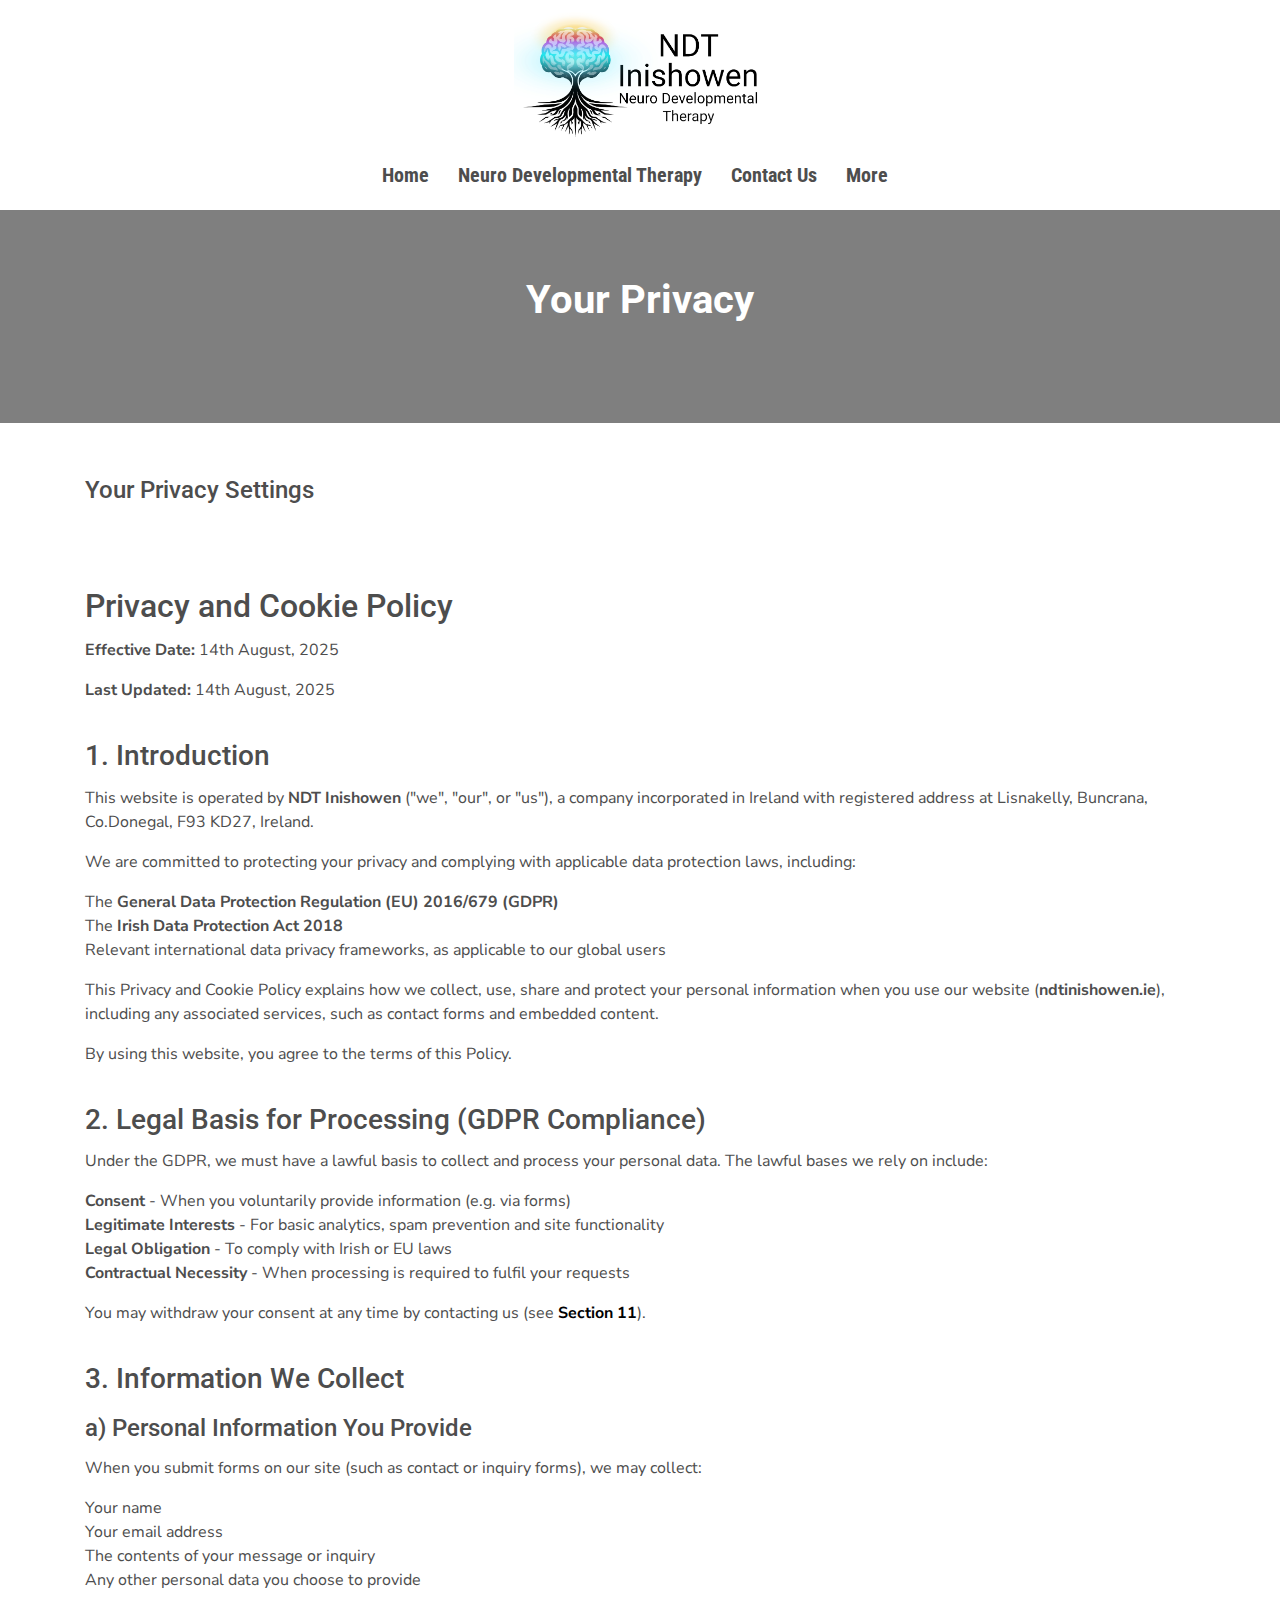
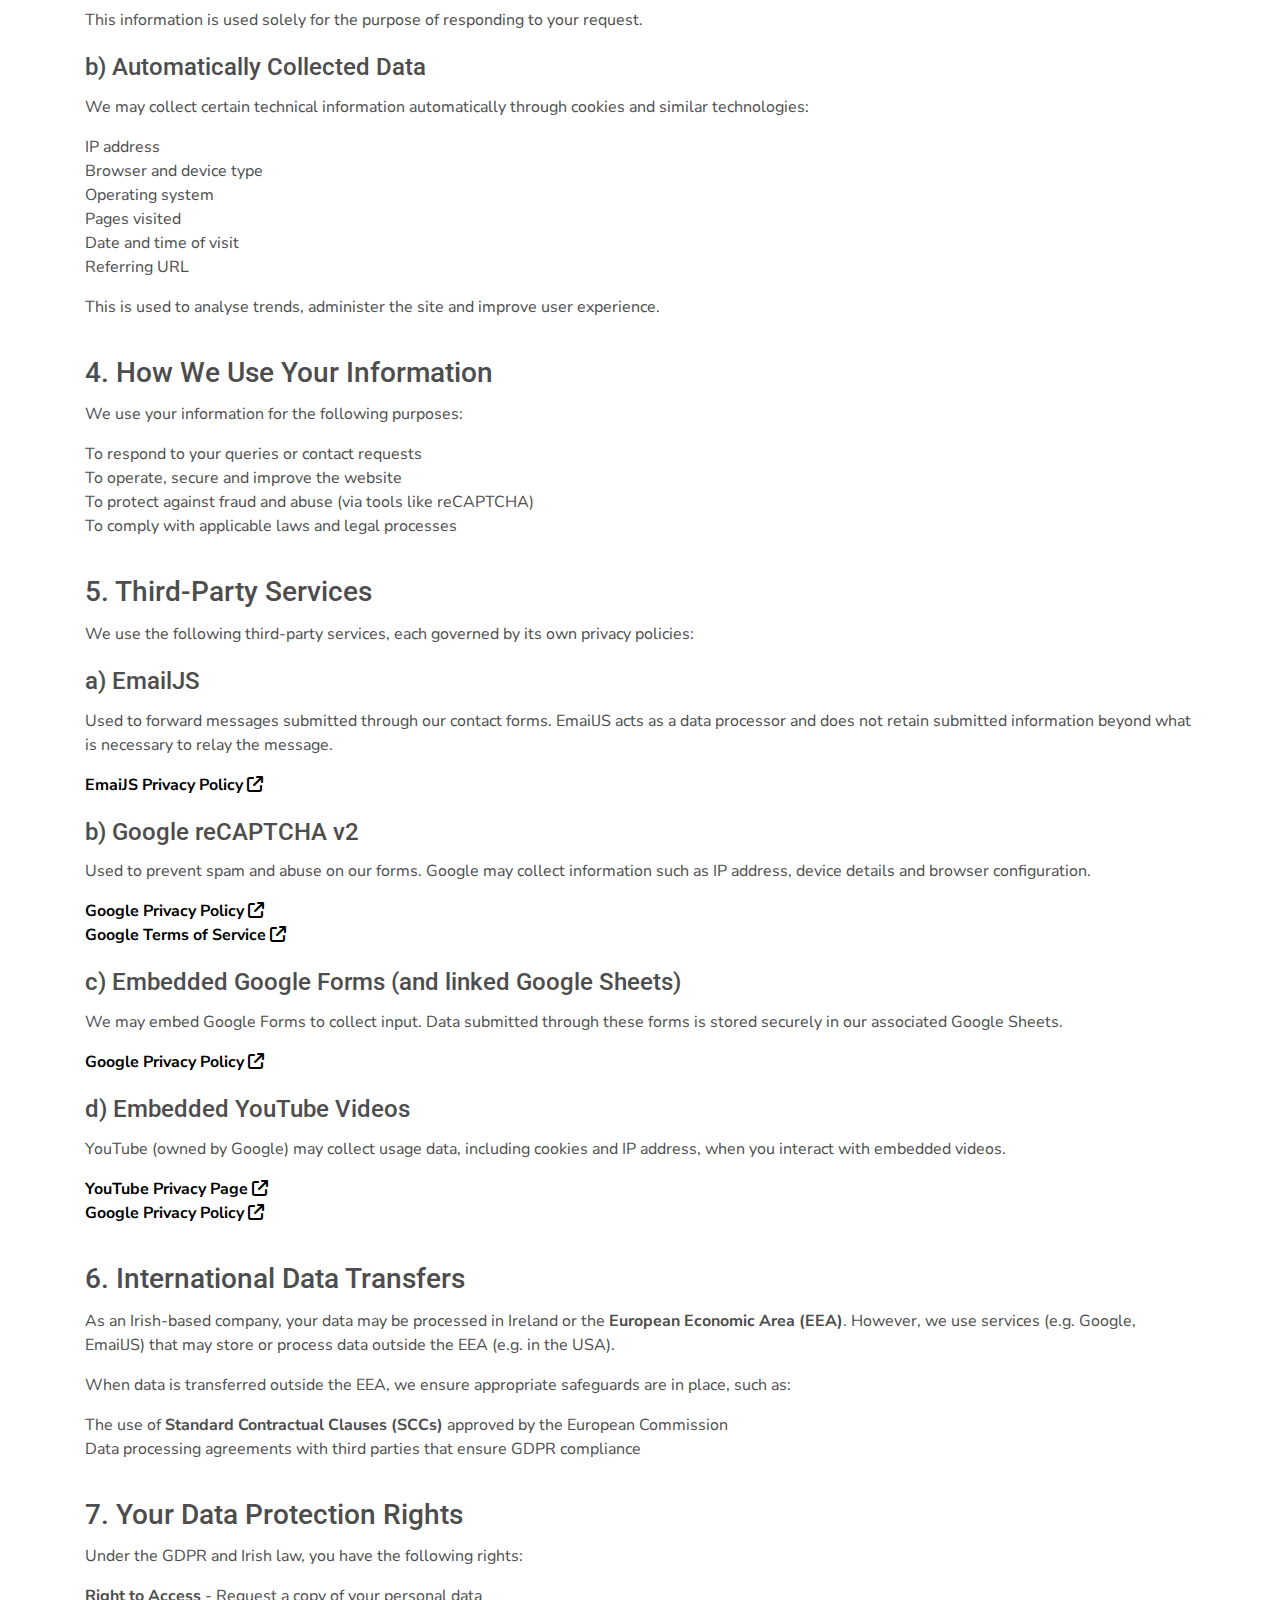
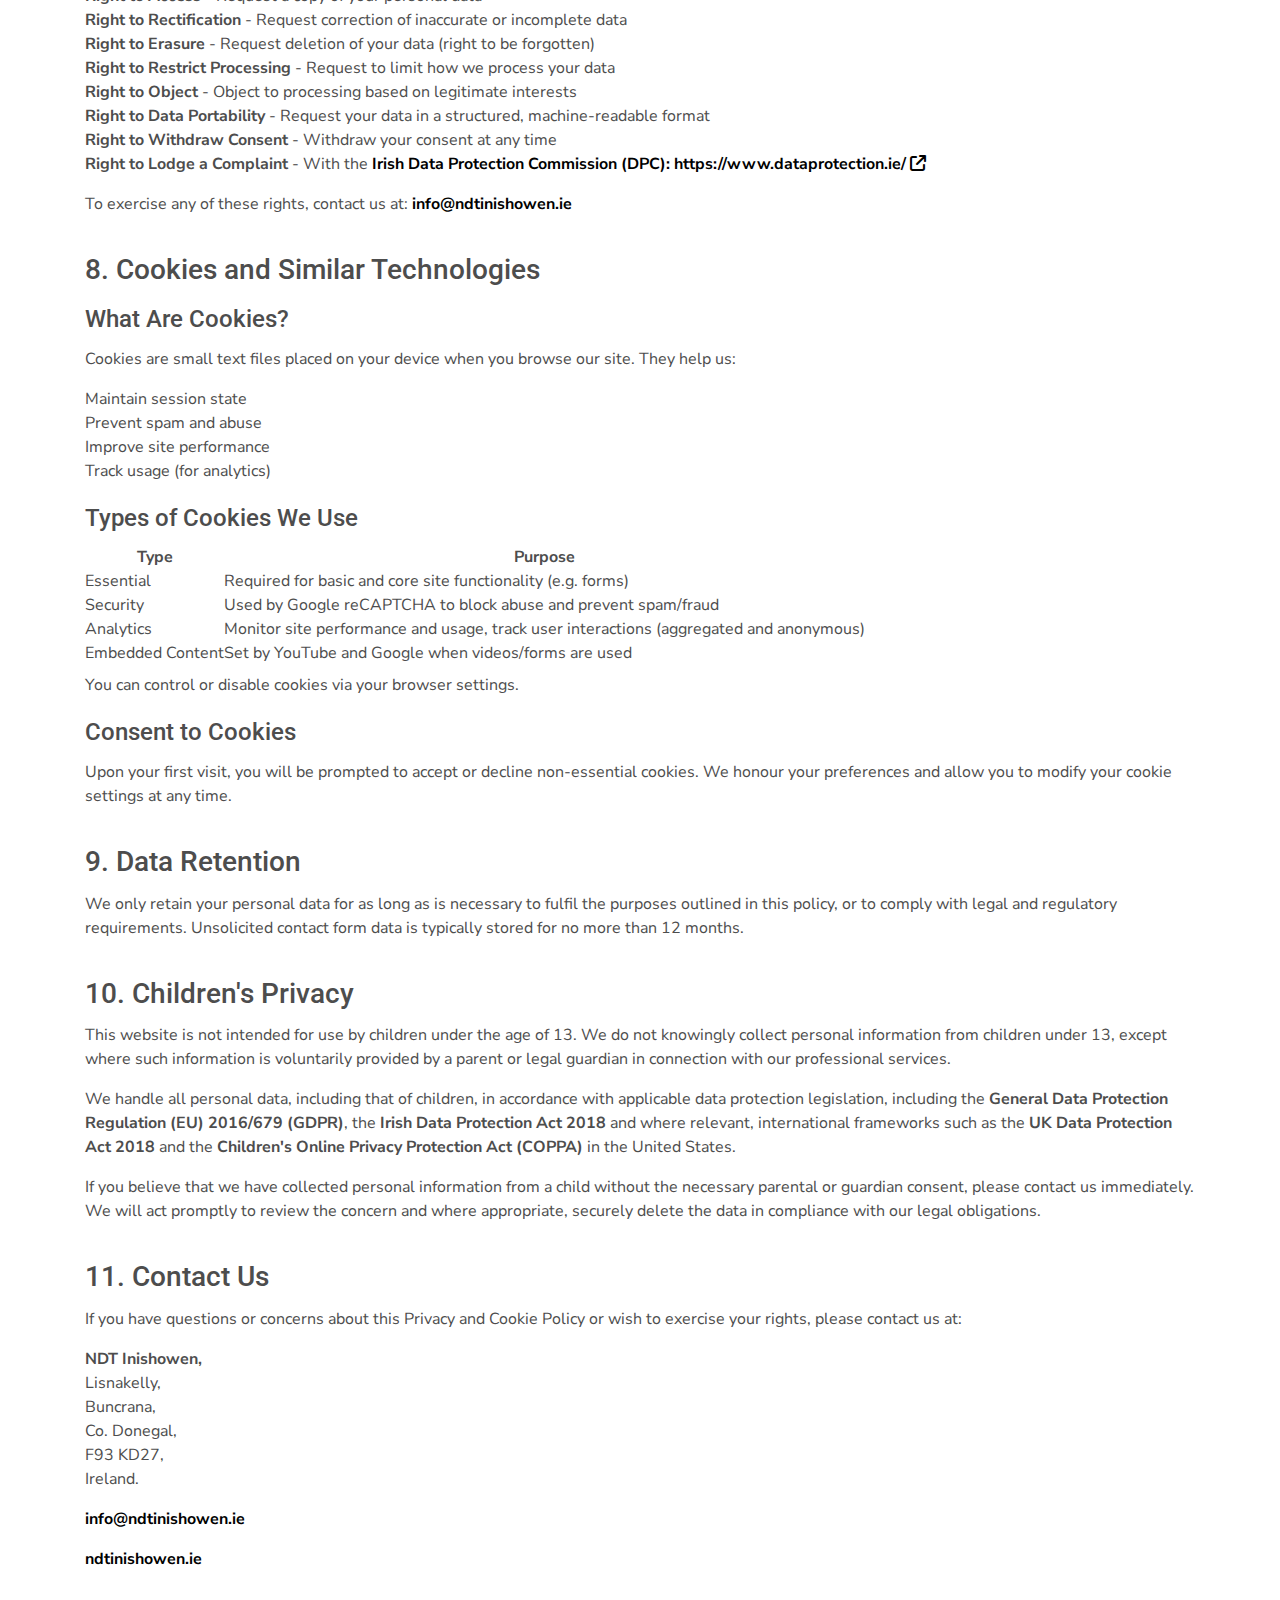
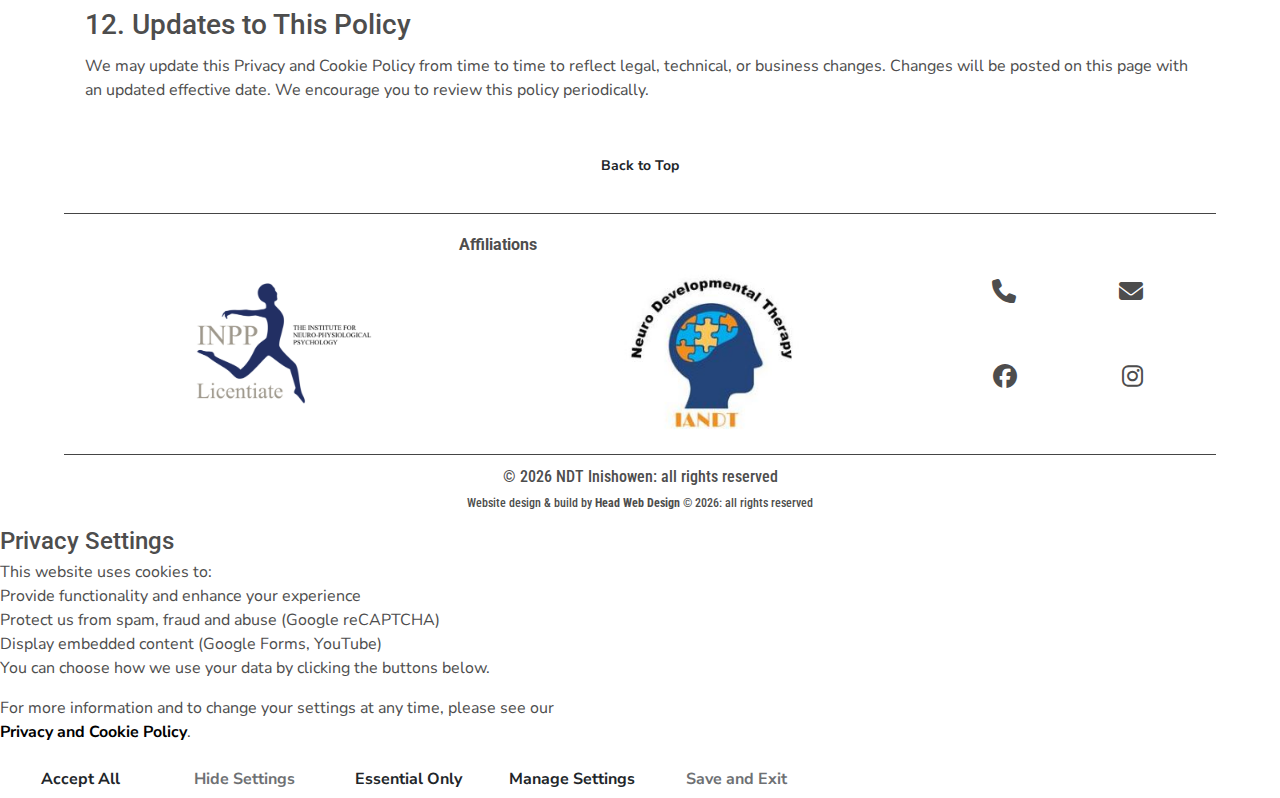
<file: privacy.html>
<!DOCTYPE html>
<html lang="en">
<head>
    <meta charset="UTF-8">
    <meta http-equiv="X-UA-Compatible" content="IE=edge">
    <meta name="viewport" content="width=device-width, initial-scale=1.0">
    <meta name="description" content="NDT Inishowen, Neuro Developmental Therapist, based in Buncrana, County Donegal. Ireland">
    <meta name="keywords" content="neuro developmental therapist, Neuro Developmental Therapy for Children in Inishowen, NDT Inishowen, Buncrana therapy services, Donegal therapy services, Co Donegal neurodevelopment, Ireland developmental therapy, developmental therapy, Donegal developmental therapy, Buncrana developmental therapy, retained primitive reflexes, developmental delay treatment, non-invasive therapy, drug-free therapy, movement therapy Ireland, primitive reflex integration, child development support, therapy for learning difficulties Buncrana, therapy for learning difficulties Donegal, sensory processing therapy, ADHD support Ireland, autism therapy Donegal, neurological rehabilitation, holistic child development, reflex integration therapy, motor skills development, brain-body connection, non-medical developmental therapy, tailored movement programmes, neuroplasticity therapy, early intervention therapy, postural reflex development, cognitive development support, therapy for dyspraxia, delayed milestones therapy, school readiness therapy, neurodevelopmental assessment, occupational therapy alternative, movement-based therapy, Buncrana developmental therapist, Donegal reflex therapy, primitive reflex testing, coordination and balance therapy, child behavior support, learning support therapy, holistic neurotherapy, special needs therapy, Down syndrome support, tailored brain training, developmental movement programs, developmental movement programmes, tailored developmental movement programs, tailored developmental movement programmes, tailored developmental movement programs Buncrana, tailored developmental movement programmes Buncrana, gentle therapy for children, motor coordination therapy, attention and focus improvement, emotional regulation therapy, alternative therapy for children, sensory-motor therapy, Buncrana child therapy, Donegal family support, therapy for struggling learners">

    <!-- Bootstrap css -->
    <link rel="stylesheet" href="assets/bootstrap-4.3.1-dist/css/bootstrap.min.css" type="text/css">

    <!-- Font Awesome css -->
    <link rel="stylesheet" href="assets/fontawesome-6.7.2/css/fontawesome.min.css" type="text/css">
    <link rel="stylesheet" href="assets/fontawesome-6.7.2/css/all.min.css" type="text/css">

    <!-- Custom css -->
    <link rel="stylesheet" href="assets/css/style.css" type="text/css">

    <title>NDT Inishowen - Neuro Developmental Therapy</title>

    <!-- Favicons -->
    <link rel="icon" type="image/png" href="/assets/images/icons/favicon-96x96.png" sizes="96x96">
    <link rel="icon" type="image/svg+xml" href="/assets/images/icons/favicon.svg">
    <link rel="shortcut icon" href="/assets/images/icons/favicon.ico">
    <link rel="apple-touch-icon" sizes="180x180" href="/assets/images/icons/apple-touch-icon.png">
    <meta name="apple-mobile-web-app-title" content="NDT Inishowen - Neuro Develomental Therapy">
    <link rel="manifest" href="/assets/images/icons/site.webmanifest">

    <!-- EmailJS script -->
    <script src="assets/emailjs/js/email.min.js"></script>

    <!-- Google reCAPTCHA API (callback function in script.js) -->
    <script type="text/javascript" src="https://www.google.com/recaptcha/enterprise.js?onload=grecaptchaOnloadCallback&render=explicit" async defer></script>
</head>
<body>

    <header id="main-header">
        
        <div id="header-logo">
            <a href="index.html">
                <img src="assets/images/NDTILogoNoHandsSameSizeRobotoText.jpg" alt="NDT Inishowen logo">
            </a>
        </div>

        <nav id="main-menu" class="popup-container" role="navigation">

            <!-- dropdown menu button for smaller screens -->
            <button id="main-menu-btn" class="menu-toggle-btn toggle-btn" aria-expanded="false" aria-controls="main-menu-items">
                <span class="menu-icon">
                    <span></span>
                    <span></span>
                    <span></span>
                </span>
            </button>

            <!-- main menu links -->
            <div id="main-menu-items" class="main-menu-responsive">
                <ul>
                    <li>
                        <a href="index.html" class="main-menu-item">Home</a>
                    </li>

                    <!-- Information dropdown list -->
                    <li class="navbar-dropdown-menu-container">
                        <button id="info-dropdown-btn" class="main-menu-item navbar-dropdown-btn menu-toggle-btn toggle-btn" aria-expanded="false" aria-controls="navbar-info-menu">
                            <span class="menu-btn-text">Neuro Developmental Therapy</span>
                        </button>
                        <div id="navbar-info-menu" class="navbar-dropdown-menu">
                            <ul>
                                <li>
                                    <a href="overview-faq.html" class="navbar-dropdown-item">What to Expect</a>
                                </li>
                                <li>
                                    <a href="overview-faq.html#johansen-ias" class="navbar-dropdown-item">Johansen IAS Sound Therapy</a>
                                </li>
                                <li>
                                    <a href="overview-faq.html#faq" class="navbar-dropdown-item">Frequently Asked Questions</a>
                                </li>
                                <li>
                                    <a href="primitive-reflexes.html" class="navbar-dropdown-item">Primitive Reflexes</a>
                                </li>
                                <li>
                                    <a href="process.html" class="navbar-dropdown-item">The Process</a>
                                </li>
                            </ul>
                        </div>
                    </li>

                    <li>
                        <a href="contact.html" class="main-menu-item">Contact Us</a>
                    </li>

                    <!-- Additional links dropdown list -->
                    <li class="navbar-dropdown-menu-container">
                        <button id="more-dropdown-btn" class="main-menu-item navbar-dropdown-btn menu-toggle-btn toggle-btn" aria-expanded="false" aria-controls="navbar-more-menu">
                            <span class="menu-btn-text">More</span>
                        </button>
                        <div id="navbar-more-menu" class="navbar-dropdown-menu">
                            <ul>
                                <!-- <li>
                                    <a href="testimonials.html" class="navbar-dropdown-item">Testimonials</a>
                                </li> -->
                                <li>
                                    <a href="useful-links.html" class="navbar-dropdown-item">Useful Links</a>
                                </li>
                                <li>
                                    <a href="further-reading.html" class="navbar-dropdown-item">Further Reading</a>
                                </li>
                            </ul>
                        </div>
                    </li>
                </ul>
            </div>

        </nav>
        
    </header>

    <main>

        <!-- Jumbotron & banner image -->
        <div id="privacy-banner" class="container-fluid banner-container">
            <div class="opaque-overlay"></div>
            <div class="row">
                <div class="col-12">
                    <section class="jumbotron text-center">
                        <h1 class="jumbotron-header">Your Privacy</h1>
                    </section>
                </div>
            </div>
        </div>

        <!-- Main content -->
        <div class="container-wrapper">
            <div class="container content-container privacy-container">
                <!-- Privacy settings -->
                <section id="privacy-settings" class="privacy-settings-section my-5 clearcookiehwd--hide">
                    <div class="row">
                        <div class="col-12 section-header">
                            <h1 class="h4 mb-0">Your Privacy Settings</h1>
                        </div>
                    </div>
                    <div class="row">
                        <div class="col-12 section-content"></div>
                    </div>
                    <div class="row">
                        <div class="col-12 section-footer text-center">
                            <button class="clearcookiehwd-settings__footer__button--show-banner btn btn-cta btn-blu btn-effect show-cookiebanner-btn"></button>
                        </div>
                    </div>
                </section>
                <!-- Privacy policy -->
                <article id="privacy-policy" class="privacy-policy-article my-3">
                    <div class="row">
                        <div class="col-12 article-header mb-3">
                            <h1 class="h2">Privacy and Cookie Policy</h1>
                            <p><strong>Effective Date:</strong> 14th August, 2025</p>
                            <p><strong>Last Updated:</strong> 14th August, 2025</p>
                        </div>
                    </div>
                    <div class="row">
                        <div class="col-12 article-content">
                            <section id="pp-section-1" class="article-section mb-3">
                                <div class="row">
                                    <div class="col-12 section-header">
                                        <h2 class="h3">1. Introduction</h3>
                                    </div>
                                </div>
                                <div class="row">
                                    <div class="col-12 section-content">
                                        <p>This website is operated by <strong>NDT Inishowen</strong> &#40;"we", "our", or "us"&#41;, a company incorporated in Ireland with registered address at Lisnakelly, Buncrana, Co.Donegal, F93 KD27, Ireland.</p>
                                        <p>We are committed to protecting your privacy and complying with applicable data protection laws, including&#58;</p>
                                        <ul>
                                            <li>The <strong>General Data Protection Regulation &#40;EU&#41; 2016/679 &#40;GDPR&#41;</strong></li>
                                            <li>The <strong>Irish Data Protection Act 2018</strong></li>
                                            <li>Relevant international data privacy frameworks, as applicable to our global users</li>
                                        </ul>
                                        <p>This Privacy and Cookie Policy explains how we collect, use, share and protect your personal information when you use our website &#40;<strong>ndtinishowen.ie</strong>&#41;, including any associated services, such as contact forms and embedded content.</p>
                                        <p>By using this website, you agree to the terms of this Policy.</p>
                                    </div>
                                </div>
                            </section>
                            <section id="pp-section-2" class="article-section mb-3">
                                <div class="row">
                                    <div class="col-12 section-header">
                                        <h2 class="h3">2. Legal Basis for Processing &#40;GDPR Compliance&#41;</h2>
                                    </div>
                                </div>
                                <div class="row">
                                    <div class="col-12 section-content">
                                        <p>Under the GDPR, we must have a lawful basis to collect and process your personal data. The lawful bases we rely on include&#58;</p>
                                        <ul>
                                            <li><strong>Consent</strong> &#45; When you voluntarily provide information &#40;e.g. via forms&#41;</li>
                                            <li><strong>Legitimate Interests</strong> &#45; For basic analytics, spam prevention and site functionality</li>
                                            <li><strong>Legal Obligation</strong> &#45; To comply with Irish or EU laws</li>
                                            <li><strong>Contractual Necessity</strong> &#45; When processing is required to fulfil your requests</li>
                                        </ul>
                                        <p>You may withdraw your consent at any time by contacting us &#40;see <a href="#pp-section-11">Section 11</a>&#41;.</p>
                                    </div>
                                </div>
                            </section>
                            </section>
                            <section id="pp-section-3" class="article-section mb-3">
                                <div class="row">
                                    <div class="col-12 section-header">
                                        <h2 class="h3">3. Information We Collect</h2>
                                    </div>
                                </div>
                                <div class="row">
                                    <div class="col-12 section-content">
                                        <h3 class="h4">a&#41; Personal Information You Provide</h3>
                                        <p>When you submit forms on our site &#40;such as contact or inquiry forms&#41;, we may collect&#58;</p>
                                        <ul>
                                            <li>Your name</li>
                                            <li>Your email address</li>
                                            <li>The contents of your message or inquiry</li>
                                            <li>Any other personal data you choose to provide</li>
                                        </ul>
                                        <p>This information is used solely for the purpose of responding to your request.</p>

                                        <h3 class="h4">b&#41; Automatically Collected Data</h3>
                                        <p>We may collect certain technical information automatically through cookies and similar technologies&#58;</p>
                                        <ul>
                                            <li>IP address</li>
                                            <li>Browser and device type</li>
                                            <li>Operating system</li>
                                            <li>Pages visited</li>
                                            <li>Date and time of visit</li>
                                            <li>Referring URL</li>
                                        </ul>
                                        <p>This is used to analyse trends, administer the site and improve user experience.</p>
                                    </div>
                                </div>
                            </section>
                            </section>
                            <section id="pp-section-4" class="article-section mb-3">
                                <div class="row">
                                    <div class="col-12 section-header">
                                        <h2 class="h3">4. How We Use Your Information</h2>
                                    </div>
                                </div>
                                <div class="row">
                                    <div class="col-12 section-content">
                                        <p>We use your information for the following purposes&#58;</p>
                                        <ul>
                                            <li>To respond to your queries or contact requests</li>
                                            <li>To operate, secure and improve the website</li>
                                            <li>To protect against fraud and abuse &#40;via tools like reCAPTCHA&#41;</li>
                                            <li>To comply with applicable laws and legal processes</li>
                                        </ul>
                                    </div>
                                </div>
                            </section>
                            </section>
                            <section id="pp-section-5" class="article-section mb-3">
                                <div class="row">
                                    <div class="col-12 section-header">
                                        <h2 class="h3">5. Third-Party Services</h2>
                                    </div>
                                </div>
                                <div class="row">
                                    <div class="col-12 section-content">
                                        <p>We use the following third-party services, each governed by its own privacy policies&#58;</p>

                                        <h3 class="h4">a&#41; EmailJS</h3>
                                        <p>Used to forward messages submitted through our contact forms. EmailJS acts as a data processor and does not retain submitted information beyond what is necessary to relay the message.</p>
                                        <p>
                                            <a href="https://www.emailjs.com/legal/privacy-policy/" target="_blank" rel="noopener" aria-label="EmailJS privacy policy (opens in a new tab)">EmaiJS Privacy Policy <i class="fa-solid fa-arrow-up-right-from-square"></i></a>
                                        </p>

                                        <h3 class="h4">b&#41; Google reCAPTCHA v2</h3>
                                        <p>Used to prevent spam and abuse on our forms. Google may collect information such as IP address, device details and browser configuration.</p>
                                        <p>
                                            <a href="https://policies.google.com/privacy" target="_blank" rel="noopener" aria-label="Google privacy policy (opens in a new tab)">Google Privacy Policy <i class="fa-solid fa-arrow-up-right-from-square"></i></a><br>
                                            <a href="https://policies.google.com/terms" target="_blank" rel="noopener" aria-label="Google terms of service (opens in a new tab)">Google Terms of Service <i class="fa-solid fa-arrow-up-right-from-square"></i></a>
                                        </p>

                                        <h3 class="h4">c&#41; Embedded Google Forms &#40;and linked Google Sheets&#41;</h3>
                                        <p>We may embed Google Forms to collect input. Data submitted through these forms is stored securely in our associated Google Sheets.</p>
                                        <p>
                                            <a href="https://policies.google.com/privacy" target="_blank" rel="noopener" aria-label="Google privacy policy (opens in a new tab)">Google Privacy Policy <i class="fa-solid fa-arrow-up-right-from-square"></i></a>
                                        </p>

                                        <h3 class="h4">d&#41; Embedded YouTube Videos</h3>
                                        <p>YouTube &#40;owned by Google&#41; may collect usage data, including cookies and IP address, when you interact with embedded videos.</p>
                                        <p>
                                            <a href="https://www.youtube.com/intl/en_be/howyoutubeworks/privacy/" target="_blank" rel="noopener" aria-label="YouTube privacy page (opens in a new tab)">YouTube Privacy Page <i class="fa-solid fa-arrow-up-right-from-square"></i></a><br>
                                            <a href="https://policies.google.com/privacy" target="_blank" rel="noopener" aria-label="Google privacy policy (opens in a new tab)">Google Privacy Policy <i class="fa-solid fa-arrow-up-right-from-square"></i></a>
                                        </p>
                                    </div>
                                </div>
                            </section>
                            </section>
                            <section id="pp-section-6" class="article-section mb-3">
                                <div class="row">
                                    <div class="col-12 section-header">
                                        <h2 class="h3">6. International Data Transfers</h2>
                                    </div>
                                </div>
                                <div class="row">
                                    <div class="col-12 section-content">
                                        <p>As an Irish-based company, your data may be processed in Ireland or the <strong>European Economic Area &#40;EEA&#41;</strong>. However, we use services &#40;e.g. Google, EmailJS&#41; that may store or process data outside the EEA &#40;e.g. in the USA&#41;.</p>
                                        <p>When data is transferred outside the EEA, we ensure appropriate safeguards are in place, such as&#58;</p>
                                        <ul>
                                            <li>The use of <strong>Standard Contractual Clauses &#40;SCCs&#41;</strong> approved by the European Commission</li>
                                            <li>Data processing agreements with third parties that ensure GDPR compliance</li>
                                        </ul>
                                    </div>
                                </div>
                            </section>
                            </section>
                            <section id="pp-section-7" class="article-section mb-3">
                                <div class="row">
                                    <div class="col-12 section-header">
                                        <h2 class="h3">7. Your Data Protection Rights</h2>
                                    </div>
                                </div>
                                <div class="row">
                                    <div class="col-12 section-content">
                                        <p>Under the GDPR and Irish law, you have the following rights&#58;</p>
                                        <ul>
                                            <li><strong>Right to Access</strong> &#45; Request a copy of your personal data</li>
                                            <li><strong>Right to Rectification</strong> &#45; Request correction of inaccurate or incomplete data</li>
                                            <li><strong>Right to Erasure</strong> &#45; Request deletion of your data &#40;right to be forgotten&#41;</li>
                                            <li><strong>Right to Restrict Processing</strong> &#45; Request to limit how we process your data</li>
                                            <li><strong>Right to Object</strong> &#45; Object to processing based on legitimate interests</li>
                                            <li><strong>Right to Data Portability</strong> &#45; Request your data in a structured, machine-readable format</li>
                                            <li><strong>Right to Withdraw Consent</strong> &#45; Withdraw your consent at any time</li>
                                            <li><strong>Right to Lodge a Complaint</strong> &#45; With the <a href="https://www.dataprotection.ie/" target="_blank" rel="noopener" aria-label="Irish Data Protection Commission (DPC) website (opens in a new tab)">Irish Data Protection Commission &#40;DPC&#41;&#58 https://www.dataprotection.ie/ <i class="fa-solid fa-arrow-up-right-from-square"></i></a></li>
                                        </ul>
                                        <p>To exercise any of these rights, contact us at&#58; <a href="mailto:info@ndtinishowen.ie" aria-label="email N D T Inishowen">info&#64;ndtinishowen.ie</a></p>
                                    </div>
                                </div>
                            </section>
                            </section>
                            <section id="pp-section-8" class="article-section mb-3">
                                <div class="row">
                                    <div class="col-12 section-header">
                                        <h2 class="h3">8. Cookies and Similar Technologies</h2>
                                    </div>
                                </div>
                                <div class="row">
                                    <div class="col-12 section-content">
                                        <h3 class="h4">What Are Cookies&#63;</h3>
                                        <p>Cookies are small text files placed on your device when you browse our site. They help us&#58;</p>
                                        <ul>
                                            <li>Maintain session state</li>
                                            <li>Prevent spam and abuse</li>
                                            <li>Improve site performance</li>
                                            <li>Track usage &#40;for analytics&#41;</li>
                                        </ul>

                                        <h3 class="h4">Types of Cookies We Use</h3>
                                        <table class="mb-2">
                                            <thead>
                                                <tr>
                                                    <th class="text-center">Type</th>
                                                    <th class="text-center">Purpose</th>
                                                </tr>
                                            </thead>
                                            <tbody>
                                                <tr>
                                                    <td>Essential</td>
                                                    <td>Required for basic and core site functionality &#40;e.g. forms&#41;</td>
                                                </tr>
                                                <tr>
                                                    <td>Security</td>
                                                    <td>Used by Google reCAPTCHA to block abuse and prevent spam&#47;fraud</td>
                                                </tr>
                                                <tr>
                                                    <td>Analytics</td>
                                                    <td>Monitor site performance and usage, track user interactions &#40;aggregated and anonymous&#41;</td>
                                                </tr>
                                                <tr>
                                                    <td>Embedded Content</td>
                                                    <td>Set by YouTube and Google when videos&#47;forms are used</td>
                                                </tr>
                                            </tbody>
                                        </table>
                                        <p>You can control or disable cookies via your browser settings.</p>

                                        <h3 class="h4">Consent to Cookies</h3>
                                        <p>Upon your first visit, you will be prompted to accept or decline non-essential cookies. We honour your preferences and allow you to modify your cookie settings at any time.</p>
                                    </div>
                                </div>
                            </section>
                            </section>
                            <section id="pp-section-9" class="article-section mb-3">
                                <div class="row">
                                    <div class="col-12 section-header">
                                        <h2 class="h3">9. Data Retention</h2>
                                    </div>
                                </div>
                                <div class="row">
                                    <div class="col-12 section-content">
                                        <p>We only retain your personal data for as long as is necessary to fulfil the purposes outlined in this policy, or to comply with legal and regulatory requirements. Unsolicited contact form data is typically stored for no more than 12 months.</p>
                                    </div>
                                </div>
                            </section>
                            </section>
                            <section id="pp-section-10" class="article-section mb-3">
                                <div class="row">
                                    <div class="col-12 section-header">
                                        <h2 class="h3">10. Children's Privacy</h2>
                                    </div>
                                </div>
                                <div class="row">
                                    <div class="col-12 section-content">
                                        <p>This website is not intended for use by children under the age of 13. We do not knowingly collect personal information from children under 13, except where such information is voluntarily provided by a parent or legal guardian in connection with our professional services.</p>
                                        <p>We handle all personal data, including that of children, in accordance with applicable data protection legislation, including the <strong>General Data Protection Regulation &#40;EU&#41; 2016/679 &#40;GDPR&#41;</strong>, the <strong>Irish Data Protection Act 2018</strong> and where relevant, international frameworks such as the <strong>UK Data Protection Act 2018</strong> and the <strong>Children's Online Privacy Protection Act &#40;COPPA&#41;</strong> in the United States.</p>
                                        <p>If you believe that we have collected personal information from a child without the necessary parental or guardian consent, please contact us immediately. We will act promptly to review the concern and where appropriate, securely delete the data in compliance with our legal obligations.</p>
                                    </div>
                                </div>
                            </section>
                            </section>
                            <section id="pp-section-11" class="article-section mb-3">
                                <div class="row">
                                    <div class="col-12 section-header">
                                        <h2 class="h3">11. Contact Us</h2>
                                    </div>
                                </div>
                                <div class="row">
                                    <div class="col-12 section-content">
                                        <p>If you have questions or concerns about this Privacy and Cookie Policy or wish to exercise your rights, please contact us at&#58;</p>
                                        <address>
                                            <p>
                                                <strong>NDT Inishowen,</strong><br>
                                                Lisnakelly,<br>
                                                Buncrana,<br>
                                                Co. Donegal,<br>
                                                F93 KD27,<br>
                                                Ireland.
                                            </p>
                                            <p>
                                                <a href="mailto:info@ndtinishowen.ie" aria-label="email N D T Inishowen">info&#64;ndtinishowen.ie</a>
                                            </p>
                                            <p>
                                                <a href="https://ndtinishowen.ie/" aria-label="visit the N D T Inishowen website">ndtinishowen.ie</a>
                                            </p>
                                        </address>
                                    </div>
                                </div>
                            </section>
                            </section>
                            <section id="pp-section-12" class="article-section mb-3">
                                <div class="row">
                                    <div class="col-12 section-header">
                                        <h2 class="h3">12. Updates to This Policy</h2>
                                    </div>
                                </div>
                                <div class="row">
                                    <div class="col-12 section-content">
                                        <p>We may update this Privacy and Cookie Policy from time to time to reflect legal, technical, or business changes. Changes will be posted on this page with an updated effective date. We encourage you to review this policy periodically.</p>
                                    </div>
                                </div>
                            </section>
                        </div>
                    </div>
                    <div class="row">
                        <div class="col-12 py-3 article-footer article-links">
                            <div class="row">
                                <div class="col-12 text-center btn-wrapper">
                                    <a href="#" class="top-link btn btn-sm btn-cta btn-darkgrey btn-effect">Back to Top</a>
                                </div>
                            </div>
                        </div>
                    </div>
                </article>
            </div>
        </div>

    </main>

    <footer>
        <hr>

        <!-- main footer content -->
        <div class="container-wrapper">
            <div class="container content-container footer-container">
                <div class="row align-items-center">
                    <!-- affilaition links -->
                    <div class="col-9 h-100">
                        <section id="footer-affiliations" class="my-3">
                            <div class="row">
                                <div class="col-12 section-header text-center">
                                    <h6>Affiliations</h6>
                                </div>
                            </div>
                            <div class="row">
                                <div class="col-sm-6 section-content d-flex justify-content-center">
                                    <a href="https://www.inpp.uk/" target="_blank" rel="noopener" aria-label="The Institute for Neuro-physiological Psychology homepage, (opens in a new tab)">
                                        <img src="assets/images/INPP_Licentiate_logo.png" alt="INPP logo" class="affil-logo-img">
                                    </a>
                                </div>
                                <!-- Force next column to break to new line at sm breakpoint and below -->
                                <div class="w-100 d-sm-none d-block"></div>
                                <div class="col-sm-6 section-content d-flex justify-content-center">
                                    <a href="https://www.neurodevelopmentaltherapy.ie/" target="_blank" rel="noopener" aria-label="The Irish Association of Neuro Developmental Therapists Homepage, (opens in a new tab)">
                                        <img src="assets/images/IANDT_logo.jpg" alt="I A N D T logo" class="affil-logo-img">
                                    </a>
                                </div>
                            </div>
                        </section>
                    </div>
                    <!-- contact info & social media links -->
                    <div class="col-3">
                        <section id="footer-links" class="my-3">
                            <div class="row">
                                <div class="col-12 section-content">
                                    <!-- footer links to social media accounts, etc. -->
                                    <ul class="footer-contact-social-links d-sm-flex justify-content-around">
                                        <li class="footer-contact-link">
                                            <button type="button" class="btn link-btn p-0" data-toggle="modal" data-target="#phone-info-modal" aria-label="open modal for phone details and call link">
                                                <i class="fa-solid fa-phone"></i>
                                            </button>
                                        </li>
                                        <li class="footer-contact-link">
                                            <button type="button" class="btn link-btn p-0" data-toggle="modal" data-target="#email-info-modal" aria-label="open modal for email address and email form">
                                                <i class="fa-solid fa-envelope"></i>
                                            </button>
                                        </li>
                                    </ul>
                                    <ul class="footer-contact-social-links d-sm-flex justify-content-around">
                                        <li class="footer-social-link">
                                            <a href="https://www.facebook.com/ndtinishowen/" target="_blank" rel="noopener" aria-label="Visit our facebook page, (opens in a new tab)"><i class="fab fa-facebook"></i></a>
                                        </li>
                                        <li class="footer-social-link">
                                            <a href="https://www.instagram.com/ndtinishowen/" target="_blank" rel="noopener" aria-label="Visit our instagram page, (opens in a new tab)"><i class="fab fa-instagram"></i></a>
                                        </li>
                                    </ul>
                                </div>
                            </div>
                        </section>
                    </div>
                </div>
            </div>
        </div>

        <hr>
        <!-- copyright statement -->
        <div id="copyright-statement">
            &copy; <span class="copyright-year"></span> NDT Inishowen: all rights reserved
        </div>
        <!-- company plug -->
        <div id="hwd-plug">
            Website design &amp; build by <a href="https://www.headwebdesign.ie/" target="_blank" rel="noopener" aria-label="Head Web Design homepage, (opens in a new tab)">Head Web Design</a> &copy; <span class="copyright-year"></span>: all rights reserved
        </div>

    </footer>

    <!-- Popup modals for phone and email links in footer -->

    <div id="phone-info-modal" class="modal fade focus-trap" tabindex="-1" role="dialog" aria-labelledby="phone-info-title" aria-describedby="phone-info-description" aria-hidden="true">
        <div class="modal-dialog footer-contact-link-modal" role="document">
            <div class="modal-content">
                <div class="modal-header border-0">
                    <h4 id="phone-info-title" class="modal-title p-3">Call Us</h4>
                    <button type="button" class="close" data-dismiss="modal" aria-label="Close">
                        <span aria-hidden="true">&times;</span>
                    </button>
                </div>
                <div class="modal-body d-flex justify-content-center align-items-center">
                    <div class="modal-body-content text-center">
                        <p id="phone-info-description" class="aria-modal-description sr-only">
                            Call us on the number below, Monday to Friday, between 4 p m and 6 p m.
                        </p>
                        <p id="modal-phone-no">
                            <a href="tel:00353861948010" aria-label="call N D T Inishowen on 00353861948010">
                                <i class="fa-solid fa-phone"></i>
                                <span> &#43;353 86 194 8010</span>
                            </a>
                        </p>
                        <p class="open-hours-info">
                            <i class="fa-regular fa-clock"></i>
                            <span> Monday to Friday, 4p.m. to 6p.m.</span>
                        </p>
                    </div>
                </div>
            </div>
        </div>
    </div>

    <div id="email-info-modal" class="modal fade focus-trap" tabindex="-1" role="dialog" aria-labelledby="email-info-title" aria-describedby="email-info-description" aria-hidden="true">
        <div class="modal-dialog footer-contact-link-modal" role="document">
            <div class="modal-content">
                <div class="modal-header border-0">
                    <h4 id="email-info-title" class="modal-title p-3">Contact Us</h4>
                    <button type="button" class="close" data-dismiss="modal" aria-label="Close">
                        <span aria-hidden="true">&times;</span>
                    </button>
                </div>
                <div class="modal-body pt-0">
                    <div class="modal-body-content text-center pb-0">
                        <!-- ARIA description -->
                        <p id="email-info-description" class="aria-modal-description sr-only">
                            Fill out the form below, or use the email link to send a direct email to: info at n d t inishowen dot ie.
                            Privacy Notice:
                            By submitting this form, you agree to the processing of your data through EmailJS for email forwarding and Google reCAPTCHA for spam protection. Your information will not be shared with third parties and is used solely for the purpose of responding to you. Please note that Google reCAPTCHA may collect data as part of its service.
                            For more details on how your data is handled, please refer to our Privacy Policy at the link below.
                        </p>
                        <!-- Main description & privacy notice -->
                        <p class="text-left mx-3">
                            Fill out the form below, or send a direct email to: 
                            <a href="mailto:info@ndtinishowen.ie" aria-label="email N D T Inishowen">info&#64;ndtinishowen.ie</a>
                        </p>
                        <p class="cf-privacy-notice text-left mx-3">
                            <strong>Privacy Notice:</strong><br>
                            By submitting this form, you agree to the processing of your data through EmailJS for email forwarding and Google reCAPTCHA for spam protection. Your information will not be shared with third parties and is used solely for the purpose of responding to you. Please note that Google reCAPTCHA may collect data as part of its service.
                            For more details on how your data is handled, please refer to our <a href="privacy.html">Privacy Policy</a>.
                        </p>
                        <p aria-hidden="true">Fields marked with &#42; are required.</p>
                        <div id="modal-email-form">
                            
                            <form id="modal-contact-form" class="contact-form consent-reqd">
                                <div class="form-row">
                                    <div class="form-group col-12 col-sm-6">
                                        <label for="modal-cf-first-name" class="sr-only">First Name (required)</label>
                                        <input type="text" id="modal-cf-first-name" name="firstname" class="form-control" placeholder="First Name&#42;" required>
                                    </div>
                                    <div class="form-group col-12 col-sm-6">
                                        <label for="modal-cf-last-name" class="sr-only">Surname (required)</label>
                                        <input type="text" id="modal-cf-last-name" name="surname" class="form-control" placeholder="Surname&#42;" required>
                                    </div>
                                </div>
                                <div class="form-group">
                                    <label for="modal-cf-email-address" class="sr-only">Email Address (required)</label>
                                    <input type="email" id="modal-cf-email-address" name="email" class="form-control" placeholder="Email Address&#42;" aria-describedby="modal-cf-email-help-text" required>
                                    <small id="modal-cf-email-help-text" class="form-text">We'll never share your email with anyone else.</small>
                                </div>
                                <div class="form-group">
                                    <label for="modal-cf-phone-no" class="sr-only">Phone Number (optional)</label>
                                    <input type="text" id="modal-cf-phone-no" name="phone" class="form-control" placeholder="Phone Number" aria-describedby="modal-cf-phone-help-text">
                                    <small id="modal-cf-phone-help-text" class="form-text">We'll never share your phone number with anyone else.</small>
                                </div>
                                <div class="form-group">
                                    <label for="modal-cf-message">Your Message (required)</label>
                                    <textarea rows="5" id="modal-cf-message" name="message" class="form-control" placeholder="Enter Your Message&#42;" required></textarea>
                                </div>
                                <!-- Message sent -->
                                <div class="cf-success-message cf-hidden text-center">
                                    <p>Your message was sent successfully&#33;</p>
                                    <p>
                                        Thank you for reaching out. <br>
                                        We'll be in touch as soon as possible.
                                    </p>
                                </div>
                                <!-- Message not sent -->
                                <div class="cf-failure-message cf-hidden text-center">
                                    <p>
                                        Unfortunately, your message was not sent <br>
                                        due to a system error.
                                    </p>
                                    <p>
                                        Instead, please send a direct email to <br>
                                        <!-- Use of the 'disabled' attribute on anchor tags is soleley for the purpose of excluding them from the script.js trapKeyNavFocus function's list of focusable elements.
                                        Functionality is addressed by CSS. -->
                                        <a href="mailto:info@ndtinishowen.ie" class="failure-email-link" aria-label="email N D T Inishowen" aria-disabled="true" disabled>info&#64;ndtinishowen.ie</a> <br>
                                        or refresh the page to try again.
                                    </p>
                                </div>
                                <!-- Google reCAPTCHA (dynamically added) & submit button: hidden by default -->
                                <div class="col-12 text-center p-0 contact-btn-wrapper cf-hidden">
                                    <div class="captcha-outer-container"></div>
                                    <br>
                                    <button type="submit" class="btn btn-cta btn-blu btn-effect" disabled>Get in Touch</button>
                                </div>
                            </form>
                            <!-- 'No cookie for reCAPTCHA' message: hidden by default -->
                            <div class="col-12 text-center p-0 cf-cookie-disclaimer-wrapper cf-hidden">
                                <div class="cf-cookie-disclaimer">
                                    <p class="mb-0">This form requires your consent to our use of Security Cookies, which we currently do not have, in order to work properly. Please, either update your cookie settings or send us a direct email to the address at the top of this form.</p>
                                </div>
                                <br>
                                <button class="cf-cookiebanner-btn--show-banner btn btn-cta btn-blu btn-effect show-cookiebanner-btn" disabled>Manage Settings</button>
                            </div>
                            <!-- reCAPTCHA load failure message: displayed by default & hidden programatically by reCAPTCHA onload callback function -->
                            <div class="col-12 text-center p-0 cf-captcha-load-fail-msg-wrapper">
                                <div class="cf-captcha-load-fail-msg">
                                    <p class="mb-1"><i class="fa-solid fa-triangle-exclamation"></i> <strong>Oops&#33;</strong> <i class="fa-solid fa-triangle-exclamation"></i></p>
                                    <p class="mb-1">An essential component has failed to load, possibly due to a slow or faulty internet connection.</p>
                                    <p class="mb-0">Please try refreshing the page or send us a direct email to the address at the top of this form.</p>
                                </div>
                            </div>
                        </div>
                    </div>
                </div>
            </div>
        </div>
    </div>

    <!-- Cookie consent banner -->

    <div id="clearcookiehwd" class="clearcookiehwd-wrapper focus-trap clearcookiehwd--hide" tabindex="-1" role="dialog" aria-labelledby="clearcookiehwd-heading" aria-describedby="clearcookiehwd-description">
        <div class="clearcookiehwd__inner">
            <div class="clearcookiehwd__inner__header">
                <h6 id="clearcookiehwd-heading" class="h4 mb-0">Privacy Settings</h6>
            </div>
            <div class="clearcookiehwd__inner__body">
                <div id="clearcookiehwd-description" class="clearcookiehwd__inner__body__main">
                    <p class="mb-0">This website uses cookies to&#58;</p>
                    <ul class="mb-0">
                        <li>Provide functionality and enhance your experience</li>
                        <li>Protect us from spam, fraud and abuse &#40;Google reCAPTCHA&#41;</li>
                        <li>Display embedded content &#40;Google Forms, YouTube&#41;</li>
                    </ul>
                    <p>You can choose how we use your data by clicking the buttons below.</p>
                    <p>For more information and to change your settings at any time, please see our<br>
                        <a href="privacy.html">Privacy and Cookie Policy</a>.
                    </p>
                </div>
                <div class="clearcookiehwd__inner__body__settings clearcookiehwd--hide"></div>
            </div>
            <div class="clearcookiehwd__inner__footer">
                <button class="clearcookiehwd__inner__footer__button--accept btn btn-cta btn-darkgrey btn-effect">Accept All</button>
                <button class="clearcookiehwd__inner__footer__button--hide-settings btn btn-cta btn-darkgrey btn-effect clearcookiehwd--hide" disabled>Hide Settings</button>
                <button class="clearcookiehwd__inner__footer__button--refuse btn btn-cta btn-darkgrey btn-effect">Essential Only</button>
                <button class="clearcookiehwd__inner__footer__button--show-settings btn btn-cta btn-blu btn-effect">Manage Settings</button>
                <button class="clearcookiehwd__inner__footer__button--save btn btn-cta btn-blu btn-effect clearcookiehwd--hide" disabled>Save and Exit</button>
            </div>
        </div>
    </div>
   
    <!-- Offline Bootstrap scripts -->
    <script src="assets/bootstrap-4.3.1-dist/dependencies/jquery.js@3.3.1/jquery-3.3.1.slim.min.js"></script>
    <script src="assets/bootstrap-4.3.1-dist/dependencies/popper.js@1.14.7/dist/umd/popper.min.js"></script>
    <script src="assets/bootstrap-4.3.1-dist/js/bootstrap.min.js"></script>

    <!-- Custom scripts -->
    <script src="assets/js/script.js"></script>
</body>
</html>
</file>
<file: assets/css/style.css>
/************************************/
            /*                                  */
            /* -------- Sitewide styles ------- */
            /*                                  */
            /************************************/

/* ---------- general styles ------------ */

@import url('https://fonts.googleapis.com/css2?family=Lato:ital,wght@0,100;0,300;0,400;0,700;0,900;1,100;1,300;1,400;1,700;1,900&family=Nunito+Sans:ital,opsz,wght@0,6..12,200..1000;1,6..12,200..1000&family=Roboto+Condensed:ital,wght@0,100..900;1,100..900&family=Roboto:ital,wght@0,100;0,300;0,400;0,500;0,700;0,900;1,100;1,300;1,400;1,500;1,700;1,900&display=swap');

* {
    margin: 0;
    padding: 0;
    border: none;
    box-sizing: border-box;
    scroll-behavior: smooth;
}

body {
    font-family: 'Nunito Sans', sans-serif;
    color: #4d4d4d;
}

body a {
    color: #000;
    font-weight: 700;
    text-decoration: none !important;
}

@media(hover: hover) and (pointer: fine) {
    body a:hover {
        color: #8f897e;
    }
}

h1, h2, h3, h4, h5, h6 {
    font-family: 'Roboto', sans-serif;
    font-weight: 700;
    padding: 5px 0;
}

ul {
    list-style-type: none;
}

/* dropdown menu toggle buttons */

.menu-toggle-btn {
    font-family: 'Roboto Condensed', sans-serif;
    font-weight: 700;
    padding: 10px 0;

    display: flex;
    align-items: center;
    justify-content: center;
}

/* to counter default Bootstrap button behaviour */
.menu-toggle-btn:focus:not(:focus-visible) {
    outline: none;
}

@media(hover: hover) and (pointer: fine) {
    .menu-toggle-btn:hover {
        color: #8f897e;
    }
}

.menu-toggle-btn span {
    transition: all 0.25s;
}

.menu-icon {
    width: 30px;
    margin-right: 10px;
    padding: 4px 0;
}

.menu-icon span {
    width: 100%;
    height: 4px;
    border-radius: 4px;
    background-color: #4d4d4d;
    display: block;
}

.menu-icon span:nth-of-type(2) {
    margin: 5px 0;
}

.menu-btn-text {
    font-size: 1.25rem;
    padding-top: 5px;
}

.menu-toggle-btn-active .menu-icon span:nth-of-type(2) {
    display: none;
}

.menu-toggle-btn-active .menu-icon span:nth-of-type(1) {
    transform: translateY(2px) rotate(45deg);
}

.menu-toggle-btn-active .menu-icon span:nth-of-type(3) {
    transform: translateY(-2px) rotate(-45deg);
}

.toggle-btn {
    background: transparent;
    color: #4d4d4d;
    cursor: pointer;
}

/* general buttons */

.btn:focus {
    color: #fff !important;
}

.btn-cta {
    font-weight: bold;
    border-radius: 23px;
    width: 160px;
}

.btn-blugrey {
    color: #fff;
    background-color: #222f63;
    border-color: #222f63;
}

@media(hover: hover) and (pointer: fine) {
    .btn-blugrey:hover {
        color: #8f897e;
    }
}

.btn-blugrey:focus {
    border: 2px solid #fff;
}

.link-btn {
    background: transparent;
    text-decoration: underline;
}

.btn-wide-fit {
    width: auto !important;
}

.top-link {
    width: auto;
}

/* ------------ main header ----------- */

#main-header {
    background-color: #fff;
    height: 140px;
    width: 100%;
    position: fixed;
    top: 0;
    z-index: 5;

    display: flex;
    justify-content: center;
}

#main-header a {
    color: #4d4d4d;
}

@media(hover: hover) and (pointer: fine) {
    #main-header a:hover {
        color: #8f897e;
        text-decoration: none !important;
    }
}

/* header logo */

#header-logo {
    height: 140px;
    margin-left: 20px;
}

#header-logo img {
    height: 130px;
    margin-top: 10px;
}

/* header navigation */

#main-menu {
    font-family: 'Roboto Condensed', sans-serif;
    font-weight: 700;
    margin-right: 20px;

    display: flex;
    align-items: center;
    justify-content: space-between;
}

#main-menu-btn {
    display: none;
}

.main-menu-responsive {
    position: absolute;
    top: 140px;
    left: 0;
    width: 100%;
    background-color: #fff;
    text-align: center;
}

.main-menu-responsive ul {
    padding: 20px 0;
    margin: 0;
    border: 0;
}

.main-menu-responsive li {
    display: inline;
    text-align: center;
    padding: 20px 7.5px;
    margin: 0;
    border: 0;
}

.main-menu-item {
    font-size: 1.25rem;
}

/* navigation dropdown menus */

.navbar-dropdown-btn {
    display: inline-block;
    color: #4d4d4d;
    padding: 0 10px;
}

.navbar-dropdown-btn.menu-toggle-btn-active {
    color: #8f897e;
}

.navbar-dropdown-menu-container {
    position: relative;
}

.navbar-dropdown-menu {
    border-radius: 0 0 5px 5px;
    background-color: #fff;
    position: absolute;
    top: 60px;
    left: 0;
    height: 0;
    width: 205px;
    overflow: hidden;
}

#navbar-info-menu {
    width: 275px;
}

.navbar-dropdown-menu ul {
    padding: 0 0 20px 0;
}

.navbar-dropdown-menu li {
    display: block;
    text-align: left;
    padding: 5px 10px 5px 20px;
}

.navbar-dropdown-item {
    font-size: 1.125rem;
}

.navbar-dropdown-open {
    height: auto;
}

/* active header navigation links */

.active-link {
    color: #8f897e !important;
}

/* -------- main page body -------- */

main {
    margin-top: 207px;
}

@media(hover: none) {
    main a {
        color: #000 !important;
    }

    main a.btn, main button {
        color: #fff !important;
    }
}

.anchor-section {
    scroll-margin-top: 207px;
}

.page-divider {
    background-color: #4d4d4d;
    width: 80%;
    max-width: 980px;
    margin: 10px auto;
}

/* page banners */

.banner-container, .mini-banner {
    display: flex;
    align-items: center;
    justify-content: center;

    position: relative;
}

.opaque-overlay {
    position: absolute;
    top: 0;
    left: 0;
    height: 100%;
    width: 100%;
    background-color: rgba(0, 0, 0, 0.5);
}

/* Jumbotron */

.jumbotron {
    background-color: transparent;
    margin: 0;
}

.jumbotron h1 {
    margin-bottom: 30px;
}

.jumbotron h1, .jumbotron h2, .jumbotron h3 {
    color: #fff;
    font-weight: bold;
}

/* accordions */

.accordion a:focus {
    text-decoration: none !important;
}

/* generic section styles */

.bg-inishowen {
    background: url('../images/inishowen_outline_1.jpg') no-repeat center center / contain;    
}

/* ------------ footer ------------ */

footer {
    font-family: 'Roboto Condensed', sans-serif;
    color: #4d4d4d;
    background-color: #fff;
}

footer hr {
    background-color: #4d4d4d;
    width: 90%;
    margin: auto;
}

footer .affil-logo-img {
    width: 200px;
}

.footer-contact-social-links {
    color: #4d4d4d;
    font-size: 1.5rem;
    list-style-type: none;
    margin-bottom: 0;
    text-align: center;
}

.footer-contact-social-links .link-btn {
    font-size: 1.5rem;
}

.footer-contact-social-links li {
    padding: 1.5rem 0;
}

.footer-contact-social-links span {
    font-size: 1rem;
    font-weight: 500;
    display: block;
}

.footer-contact-social-links i, footer a {
    color: #4d4d4d;
}

@media(hover: hover) and (pointer: fine) {
    .footer-contact-social-links i:hover {
        color: #8f897e;
    }

    .footer-contact-social-links a:hover {
        text-decoration: none !important;
    }
}

#copyright-statement, #hwd-plug {
    font-weight: 500;
    text-align: center;
}

#copyright-statement {
    margin-top: 10px;
    font-size: 1rem;
}

#hwd-plug {
    padding: 5px 0 10px 0;
    font-size: 0.75rem;
}



            /************************************/
            /*                                  */
            /* --------- Popup modals --------- */
            /*                                  */
            /************************************/

/* footer contact links */

.footer-contact-link-modal {
    height: 90vh;
}

.footer-contact-link-modal .modal-content {
    height: 100%;
    background-color: #4d4d4d;
    color: #fff;
}

.footer-contact-link-modal .close {
    color: #fff;
    font-size: 3rem;
}

.footer-contact-link-modal .modal-body {
    overflow-y: auto;
}

.footer-contact-link-modal a {
    color: #fff;
    text-decoration: none !important;
}

.footer-contact-link-modal .modal-body-content {
    padding-bottom: 80px;
}

#modal-phone-no {
    font-size: 1.5rem;
}

/* about section modals */

.about-section-modal .close {
    font-size: 3rem;
}

.about-modal-img-wrapper img {
    width: 200px;
    float: left;
    margin: 5px;
}

.about-section-modal .btn-secondary {
    font-weight: bold;
    border-radius: 23px;
}



            /************************************/
            /*                                  */
            /* --------- Landing page --------- */
            /*                                  */
            /************************************/

/* general styles */

#landing-banner.banner-container {
    height: calc(100vh - 207px);
    background: url('../images/child-with-autism-living-fantasy-world_23-2151248912.jpg') no-repeat center center / cover;
    /* background: url('../images/mother-playing-with-her-autistic-son-using-toys_23-2150266524.jpg') no-repeat center center / cover; */
}

/* Jumbotron */

#landing-banner .jumbotron {
    padding: 100px 0 0;
}



            /************************************/
            /*                                  */
            /* -------- Overview page --------- */
            /*                                  */
            /************************************/

/* general styles */

#overview-banner.banner-container {
    height: 50vh;
    background: url('../images/mom-helping-girl-exercise-ball_23-2148570181.jpg') no-repeat center center / cover;
}

#overview-banner .jumbotron {
    width: 100vw;
    max-width: 1140px;
}

#overview-banner h1 {
    margin-bottom: 0.5rem;
}

/* FAQ section */

.faq-section {
    background-color: rgba(0,0,0,.1);
    padding-top: 10px;
}

#faq-accordion .card {
    background: transparent;
    border: 0;
}

#faq-accordion .card-header {
    background: transparent;
    border: 0;
}

#faq-accordion .card-body {
    background-color: rgba(255, 255, 255, 0.5);
    padding: 10px 20px 20px;
}

.faq-accordion-link {
    color: #8f897e !important;
    display: flex;
}

.faq-accordion-link i {
    align-self: center;
}

.faq-accordion-link.collapsed {
    color: #4d4d4d !important;
}

.faq-accordion-link.collapsed i {
    transform: scale(-1, -1);
}

@media(hover: hover) and (pointer: fine) {
    .faq-accordion-link:hover {
        color: #8f897e;
        text-decoration: none !important;
    }
}

#faq-accordion p {
    margin-bottom: 0.5rem;
}

#faq-accordion ul {
    list-style-type: initial;
    margin-bottom: 00.5rem;
}

.faq-answer-container {
    padding: 0 15px !important;
}



            /************************************/
            /*                                  */
            /* --- Primitive Reflexes page ---- */
            /*                                  */
            /************************************/

/* general styles */

#prim-ref-banner.banner-container {
    background: url('../images/baby-toddler-banner.jpg') no-repeat bottom center / auto 200px;
    height: 205px;
}

#prim-ref-banner .opaque-overlay {
    background-color: rgba(0, 0, 0, 0.35);
}

.prim-r-article ul {
    list-style-type: initial;
}

/* mini-banners */

.prim-r-article .mini-banner {
    height: 175px;
    border-radius: 50% 20% / 10% 40%;
    overflow: hidden;
}

.prim-r-article .opaque-overlay {
    background-color: rgba(0, 0, 0, 0.35);
}

#mr-banner {
    background: url('../images/noise-sensitivity-cropped.jpg') no-repeat center center / cover;
}

#tlr-banner {
    background: url('../images/shutterstock_184595435-baby-held-in-foetal-pos.jpg') no-repeat center center / cover;
}

#stnr-banner {
    background: url('../images/shutterstock_417211102-W-sitting-cropped.jpg') no-repeat center center / cover;
}

#atnr-banner {
    background: url('../images/immature-pencil-grip.jpg') no-repeat center center / cover;
}



            /************************************/
            /*                                  */
            /* ------- The Process page-------- */
            /*                                  */
            /************************************/

/* general styles */

#process-banner.banner-container {
    background: url('../images/psychologist-helping-little-girl.jpg') no-repeat center center / cover;
    height: 50vh;
}

#process-banner h1 {
    margin: 0;
}

/* steps sections */

.process-step-section .section-header {
    float: left;
    margin: 0 1rem 0 0;
    width: 33%;
    border-radius: 50% 20% / 10% 40%;
    overflow: hidden;
}

.process-step-section .even-section-header {
    float: right;
    margin: 0 0 0 1rem;
}

.process-step-section .section-content {
    padding-top: 1rem;
    text-align: justify;
}

.float-divider-div {
    clear: both;
    height: 1rem;
}

#s1-abt-questionnaire .section-footer .row {
    max-width: 750px;
    margin: 0 auto;
}

#abt-questionnaire-banner {
    background: url('../images/businessman-using-laptop-clipboard_23-2147985223.jpg') no-repeat center center / cover;
}

#initial-con-banner {
    background: url('../images/parents-kid-doing-therapy_23-2149305196.jpg') no-repeat center center / cover;
}

#diagnostic-as-banner {
    background: url('../images/close-up-woman-kid-indoors_23-2149063728.jpg') no-repeat center center / cover;
}

#home-prog-banner {
    background: url('../images/family-yoga-workout_23-2148542877.jpg') no-repeat center center / cover;
}

#diagnostic-rep-banner {
    background: url('../images/close-up-girl-therapy-session-with-parents_23-2149220301.jpg') no-repeat center center / cover;
}

#prog-revs-banner {
    background: url('../images/boy-having-occupational-therapy-session-with-psychologist_23-2149091525.jpg') no-repeat center center / cover;
}

#prog-conclusion-banner {
    background: url('../images/kids-jumping-log-cropped.jpg') no-repeat center center / cover;
}

#the-process .section-footer p {
    margin-bottom: 5px;
}

/* questionnaire section */

#questionnaire iframe {
    width: 100%;
    height: calc(100vh - 207px);
    border: 0;
}



            /************************************/
            /*                                  */
            /* --------- Contact page --------- */
            /*                                  */
            /************************************/

/* general styles */

#contact-banner.banner-container {
background: url('../images/studio-background-concept-abstract-empty-light-gradient-purple-studio-room-background-product-plain-studio-background_1258-63896.jpg') no-repeat center center / cover;
height: 300px;
}

.contact-banner-img {
    height: 300px;
}

#contact-banner h1 {
margin: 0;
}

.contact-info-section .open-hours-info {
    font-weight: 700;
}

.contact-info-section .footer-social-link {
    font-size: 2rem;
    padding: 0 1.5rem;
}

#contact-page-form {
    margin: 0 auto;
    max-width: 70%;
}

#contact-page-form input::placeholder {
    color: #4d4d4d;
}

.cf-success-message, .cf-failure-message {
    margin-bottom: 1rem;
    font-size: 0.9rem;
    color: #a00101;
}

.cf-success-message p, .cf-failure-message p {
    margin-bottom: 0;
}

#modal-email-form .cf-success-message, #modal-email-form .cf-failure-message {
    color: #fff;
}

.cf-hidden {
    display: none;
}



            /************************************/
            /*                                  */
            /* ------ 'More' menu pages ------- */
            /*                                  */
            /************************************/

/* general styles */

.more-container {
    min-height: calc(100vh - 207px);
}

.bc-hidden {
    display: none;
}

/* animated loading screen */

.loadscreen {
    background-color: #fff;
    width: 100%;
    height: calc(100vh - 398px);
    position: absolute;
    top: 0;
    left: 0;
    overflow: hidden;
    z-index: 4;
    transition: all 0.5s ease-in;
}

.loader-hidden {
    height: 0 !important;
}

.loader-gone {
    display: none !important;
}

.bouncer {
    font-size: 5rem;
    font-weight: 700;
    margin: 0 2.5px;
    animation: bounce 1.5s infinite;
}
.bouncer:nth-child(1) {
    animation-delay: 0s;
}
.bouncer:nth-child(2) {
    animation-delay: 0.1s;
}
.bouncer:nth-child(3) {
    animation-delay: 0.2s;
}
.bouncer:nth-child(4) {
    animation-delay: 0.3s;
}
.bouncer:nth-child(5) {
    animation-delay: 0.4s;
}
.bouncer:nth-child(6) {
    animation-delay: 0.5s;
}
.bouncer:nth-child(7) {
    animation-delay: 0.6s;
}
.bouncer:nth-child(8) {
    animation-delay: 0.7s;
}
.bouncer:nth-child(9) {
    animation-delay: 0.8s;
}
.bouncer:nth-child(10) {
    animation-delay: 0.9s;
}

@keyframes bounce {
    0%, 50% {
        transform: translateY(0);
    }
    25% {
        transform: translateY(-20px);
    }
}

/* mini-banners */

.more-banner {
    height: 175px;
    overflow: hidden;
}

/* testimonials page */

#testimonials-banner {
    background: url('../images/hands-showing-positive-gesture_1134-313.jpg') no-repeat center center / contain;
}

.testimonial-wrapper:nth-of-type(2n) .testimonial {
    background-color: rgba(0,0,0,.1);
}

.testimonial {
    padding: 1.5rem;
    border-radius: 50% 20% / 10% 40%;
}

.testimonial-quote {
    font-style: italic;
}

.testimonial-quote p {
    margin-bottom: 0.25rem;
}

.testimonial-name p {
    margin-bottom: 0;
    font-weight: 700;
    text-align: right;
}

/* useful links page */

#useful-links-banner {
    background: url('../images/links-basic-rgb_53876-37712.jpg') no-repeat center center / cover;
}

.useful-link-wrapper p {
    margin-bottom: 0;
}

.useful-links-video {
    width: 60%;
}

/* further reading page */

#further-reading-banner {
    background: url('../images/close-up-photo-girl-studying-with-tablettextbooks-cup-coffee-desk-cozy-home_574295-3876.jpg') no-repeat center center / cover;
    height: 250px;
}

#further-reading .loadscreen {
    height: calc(100vh - 473px);
}

.fr-art h3 {
    margin-bottom: 0;
}

.fr-art p {
    margin-bottom: 0.25rem;
}

.fr-art-headline, .fr-art-subhead {
    text-align: center;
}

.fr-art-auth-pub {
    margin-top: 1rem;
}

.fr-art-author {
    font-weight: 700;
}

.fr-art-publication {
    font-style: italic;
}

.fr-art-summary {
    margin: 1rem 0;
}



            /************************************/
            /*                                  */
            /* --------- Media queries -------- */
            /*                                  */
            /************************************/

/* ---------- for responsive design ----------- */

/* for large screens, up to 1200 pixels wide (matches Bootstrap's lg - xl breakpoint) */

@media screen and (max-width: 1200px) {

    /* general bootstrap override */

    .container {
        max-width: none;
        margin: auto;
        padding: 0 30px;
    }
}

/* for medium-large-sized screens, up to 992 pixels wide (matches Bootstrap's md - lg breakpoint) */

@media screen and (max-width: 992px) {

    /* the process page */

    .process-step-section .section-header {
        width: 50%;
    }

    /* contact page */

    #contact-page-form {
        max-width: 100%;
    }
}

/* for medium-sized screens, up to 768 pixels wide (matches Bootstrap's sm - md breakpoint) */

@media screen and (max-width: 768px) {

    /* main header */

    #main-header {
        justify-content: space-between;
    }

    /* header navigation menu */

    #main-menu-btn {
        display: flex;
    }
    
    .main-menu-responsive {
        left: auto;
        right: 0;
        /* width: 100%; */
        width: 320px;
        height: 0;
        border-radius: 0 0 5px 5px;
        /* background-color: rgba(0, 0, 0, 0.9); */
        overflow: hidden;
        transition: all 0.25s;
    }

    .main-menu-responsive ul {
        /* align-items: center; */
        padding: 5px 0 20px;
        margin-bottom: 0;
    }

    .main-menu-responsive li {
        text-align: left;
        display: block;
        margin-left: 50px;
        padding: 5px 0;
    }

    .main-menu-open {
        height: auto;
    }

    /* navigation dropdown menus */

    .navbar-dropdown-btn {
        padding: 0;
    }

    .navbar-dropdown-menu {
        position: relative;
        top: 0;
        width: 100% !important;
    }

    .navbar-dropdown-menu ul {
        padding: 0;
    }

    .navbar-dropdown-menu li {
        margin-left: 20px;
        padding: 2.5px 0;
    }

    /* main page body */

    main {
        margin-top: 140px;
    }
    
    .anchor-section {
        scroll-margin-top: 140px;
    }

    /* landing page */

    #landing-banner.banner-container {
        height: calc(100vh - 140px);
    }

    /* the process page */

    #questionnaire iframe {
        width: 100%;
        height: calc(100vh - 140px);
    }

    /* 'more' menu pages */

    .more-container {
        min-height: calc(100vh - 140px);
    }

    .loadscreen {
        height: calc(100vh - 331px);
    }

    #further-reading-banner {
        height: 200px;
    }

    #further-reading .loadscreen {
        height: calc(100vh - 356px);
    }
}

/* for smaller-sized screens, up to 576 pixels wide (matches Bootstrap's xs - sm breakpoint) */

@media screen and (max-width: 576px) {

    /* header navigation menu */

    .main-menu-responsive {
        width: 100vw;
    }

    /* overview page */

    .faq-answer-content {
        padding: 0;
        margin-left: 0 !important;
    }

    /* the process page */

    .process-step-section .section-header {
        float: none;
        width: 100%;
        margin: 0 0 0.5rem 0;
    }

    .process-step-section .section-content {
        padding-top: 0.5rem;
        text-align: left;
    }

    /* 'more' menu pages */

    #testimonials-banner {
        background-size: cover;
    }

    .bouncer {
        font-size: 4.5rem;
    }

    .useful-links-video {
        width: 80%;
    }

    #further-reading-banner {
        height: 175px;
    }

    #further-reading .loadscreen {
        height: calc(100vh - 331px);
    }
}

/* for extra-small screens, up to 430 pixels wide */

@media screen and (max-width: 430px) {

    /* general styles */

    .longstring {
        font-size: 0.95rem;
    }

    .x-longstring {
        font-size: 0.9rem;
    }

    /* popup modals */

    .about-modal-img-wrapper img {
        float: none;
        width: 100%;
    }

    /* 'more' menu pages */

    .bouncer {
        font-size: 3rem;
    }

    .useful-links-video {
        width: 90%;
    }
}
</file>
